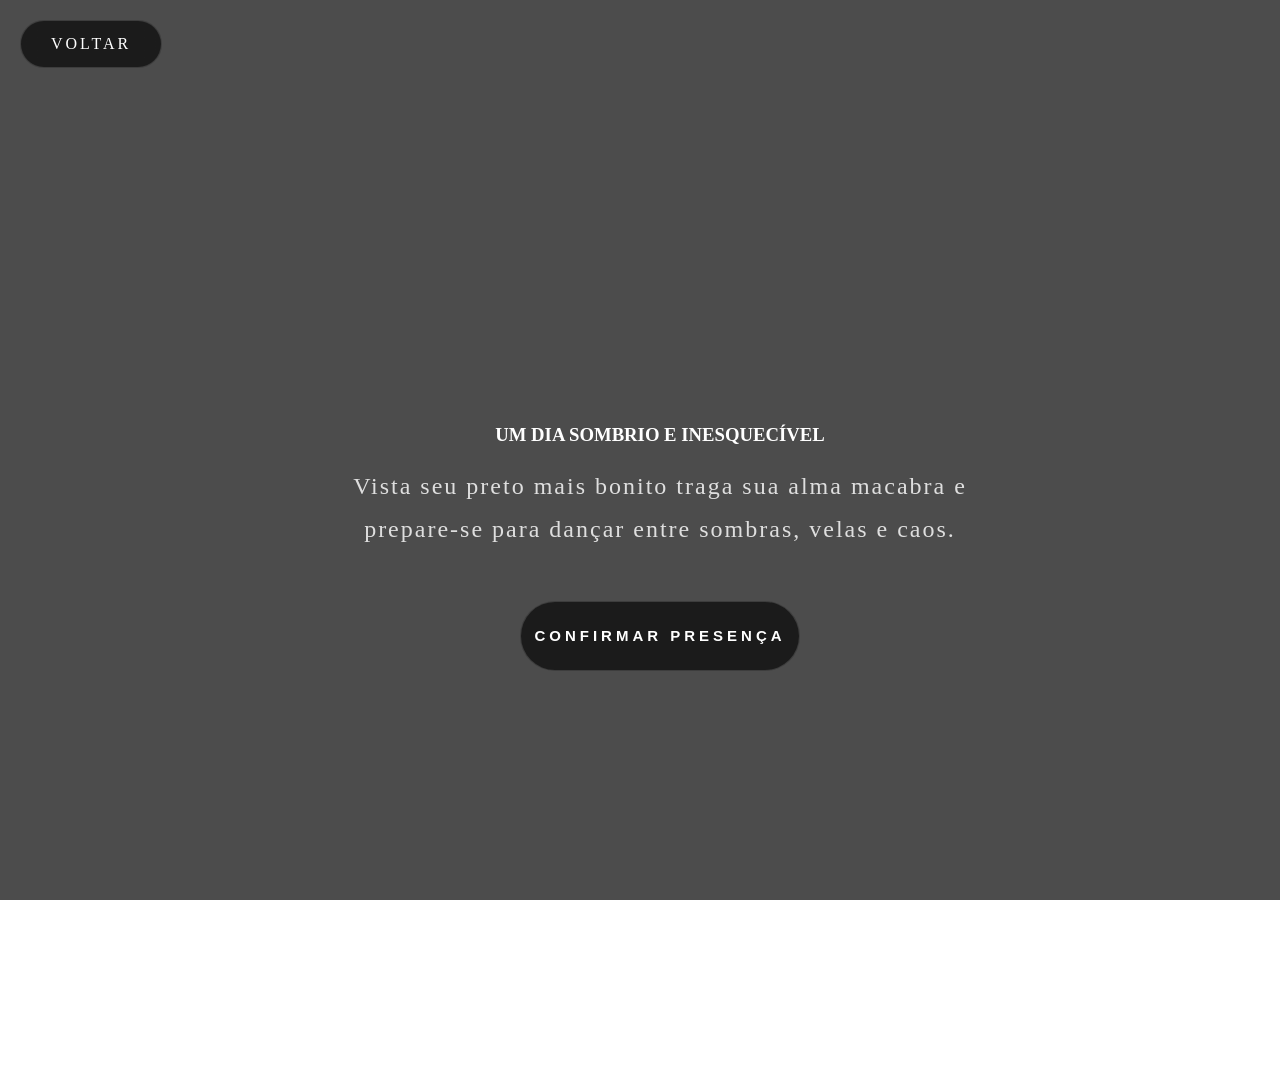
<file: convite.html>
<!DOCTYPE html>
<html lang="pt-BR">

<head>

    <meta charset="UTF-8">

    <meta name="viewport" content="width=device-width, initial-scale=1.0">

    <title>Convite Sombrio</title>

    <link rel="stylesheet" href="convit.css">

</head>
<body>
    <a href="index.html" class="bnt">
        VOLTAR
    </a>
    
    <canvas id="stars"></canvas>
    
        <!-- HERO -->
    
        <section class="hero">
    
            <div class="hero-content">
    
                <h3>
                    UM DIA SOMBRIO E INESQUECÍVEL
                </h3>
    
                <p>
                    Vista seu preto mais bonito traga sua alma macabra e prepare-se para dançar
                    entre sombras, velas e caos.
                </p>
    
                <a href="https://wa.link/1hj1p2" target="_blank">
    <button class="hero-btn">
        CONFIRMAR PRESENÇA
    </button>
</a>
            </div>
    
        </section>
        <script src="convi.js"></script>

</body>

</html>
</file>
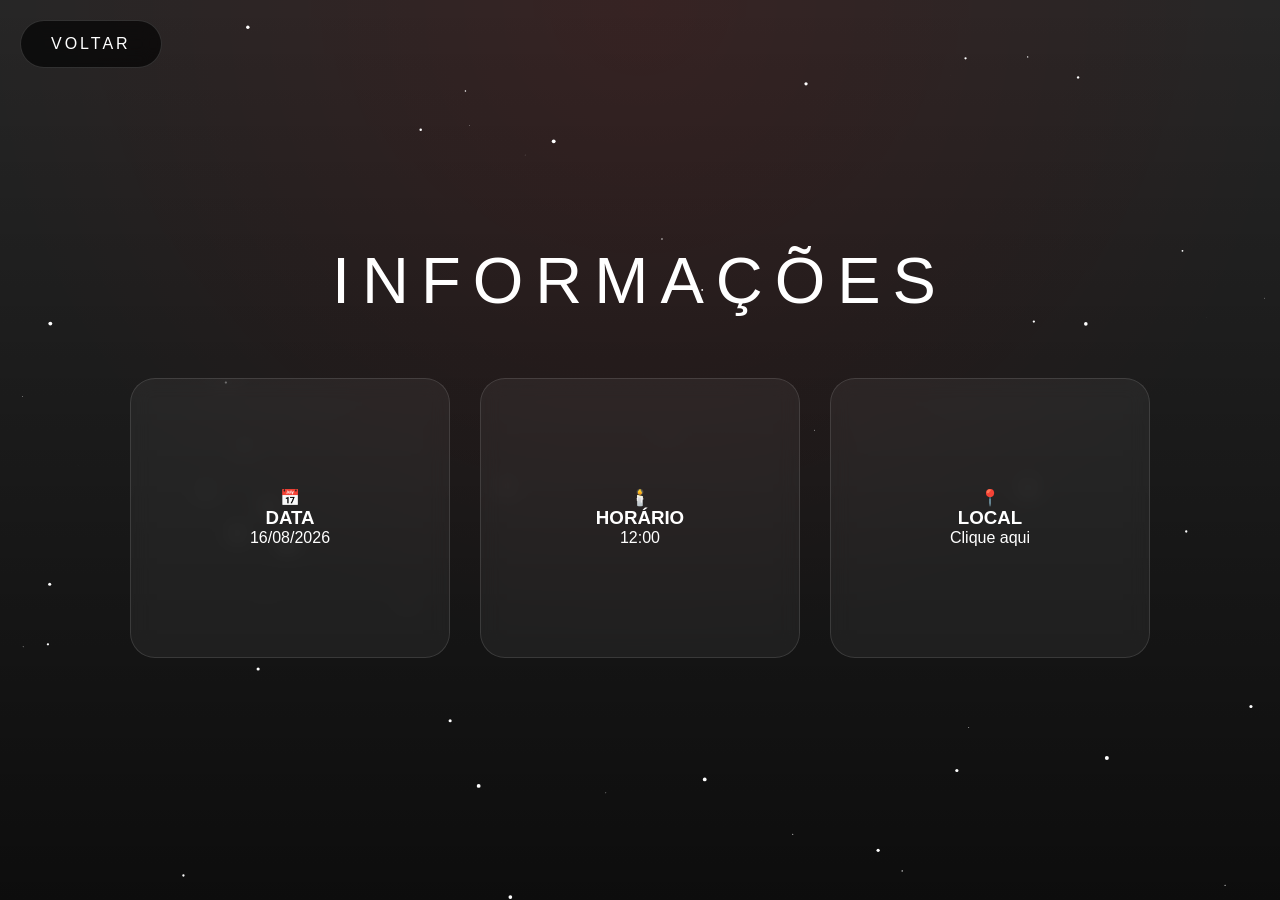
<file: info.html>
<!DOCTYPE html>
<html lang="en">
<head>
  <meta charset="UTF-8">
  <meta name="viewport" content="width=device-width, initial-scale=1.0">
  <title>INFORMAÇÕES</title>
</head>
<link rel="stylesheet" href="stilo.css">
<body>
  
  <!-- BACKGROUND PARTICLES -->
  <canvas id="particles"></canvas>
  
  <!-- BOTÃO VOLTAR -->
  <a href="index.html" class="btn-voltar">VOLTAR</a>
  
  <section class="info-section">
    
    <div class="section-title">INFORMAÇÕES</div>
    
    <div class="cards">
      
      <div class="info-card">
        <span>📅</span>
        <h3>DATA</h3>
        <p>16/08/2026</p>
      </div>
      
      <div class="info-card">
        <span>🕯️</span>
        <h3>HORÁRIO</h3>
        <p>12:00</p>
      </div>
      
      <a href="https://maps.app.goo.gl/3KCnG7RYAEgvD7gK8?g_st=ac" target="_blank" class="info-card"> 
      <span>📍</span>
      <h3>LOCAL</h3>
      <p>Clique aqui</p>
    </a>

  </div>
</section>

<script src="script.js"></script>
</body>
</html>
</file>
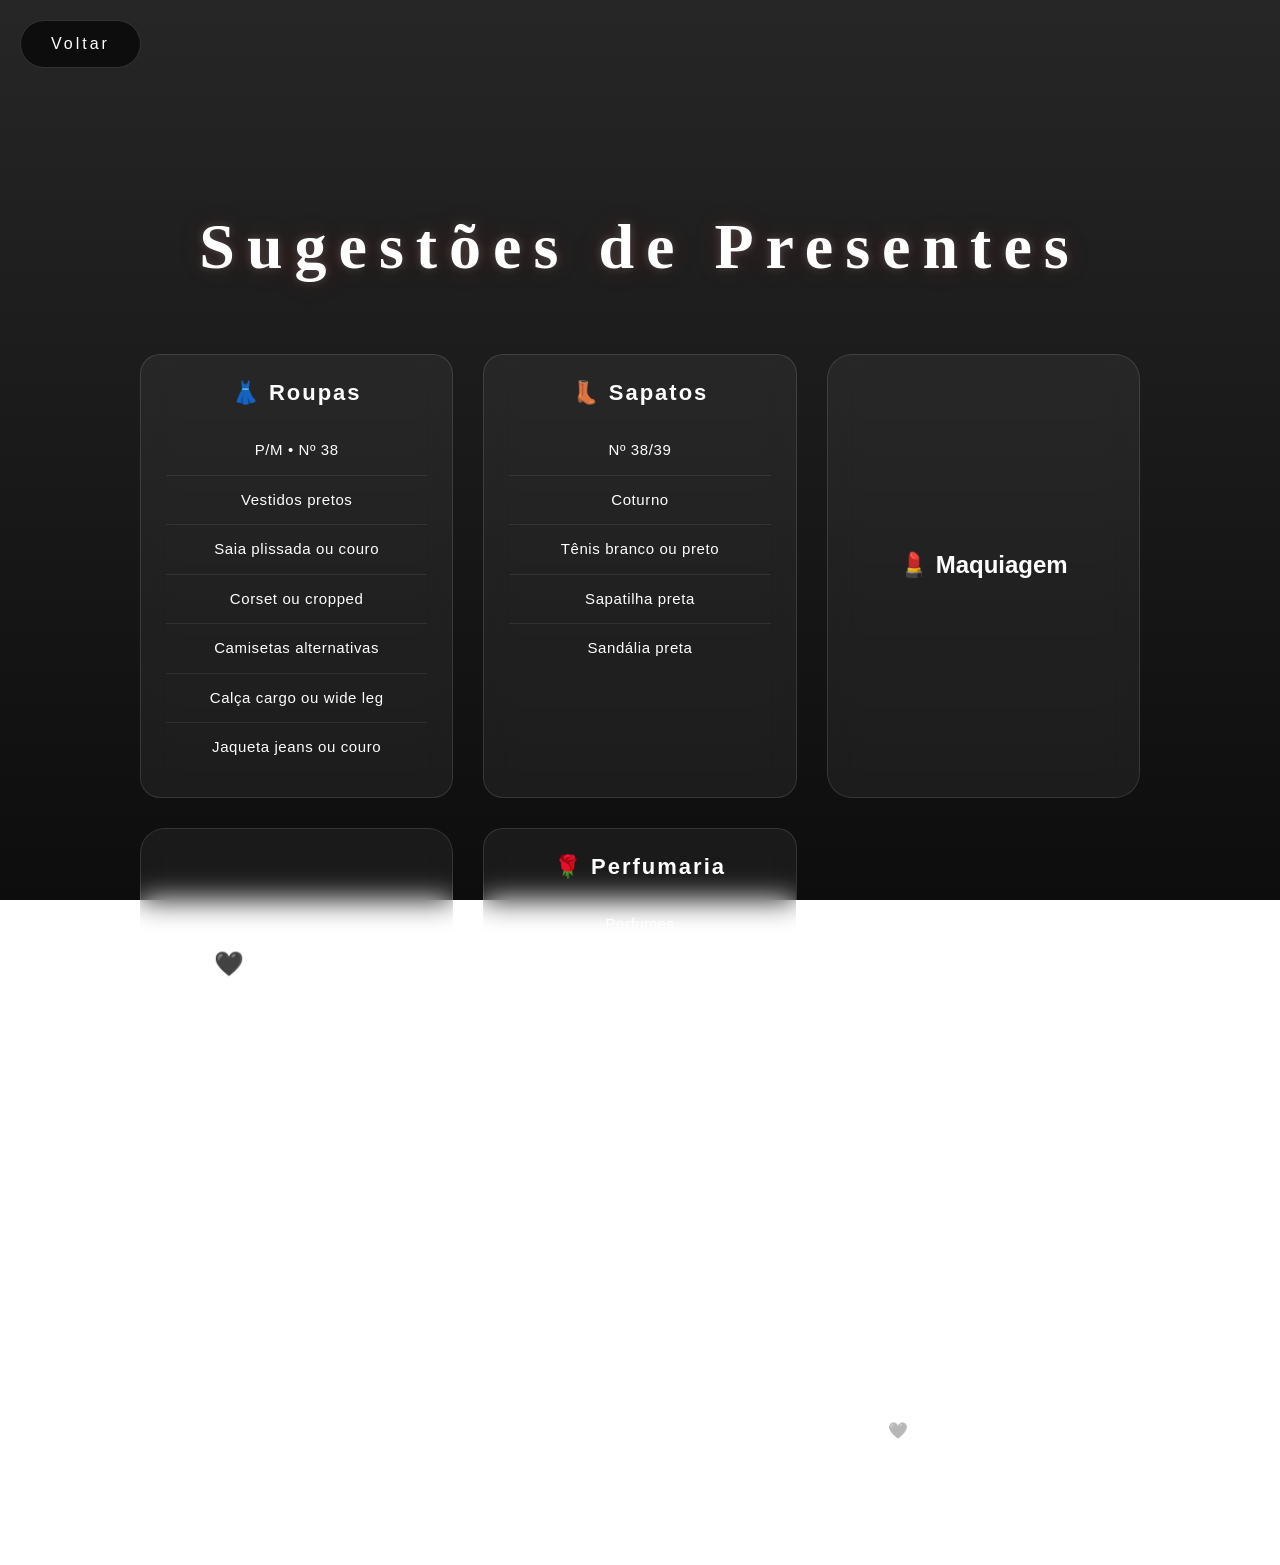
<file: sugestoes.html>
<!DOCTYPE html>
<html lang="en">

<head>
  <meta charset="UTF-8">
  <meta name="viewport" content="width=device-width, initial-scale=1.0">
  <title>PRESENTES</title>
</head>

<link rel="stylesheet" href="style.css">
<body>
  <a href="index.html" class="bnt">
    Voltar
  </a>
  <section class="gifts">

    <h1 class="section-title">Sugestões de Presentes</h1>



    <div class="gift-grid">

      <div class="gift-card">
        <h2>👗 Roupas</h2>

        <ul>
          <li>P/M • Nº 38</li>
          <li>Vestidos pretos</li>
          <li>Saia plissada ou couro</li>
          <li>Corset ou cropped</li>
          <li>Camisetas alternativas</li>
          <li>Calça cargo ou wide leg</li>
          <li>Jaqueta jeans ou couro</li>
        </ul>
      </div>

      <div class="gift-card">
        <h2>👢 Sapatos</h2>

        <ul>
          <li>Nº 38/39</li>
          <li>Coturno</li>
          <li>Tênis branco ou preto</li>
          <li>Sapatilha preta</li>
          <li>Sandália preta</li>
        </ul>
      </div>

      <div class="gift-card-simple">
        <h2>💄 Maquiagem</h2>

        
      </div>

      <div class="gift-card-simple">
        <h2>🖤 Acessórios</h2>

       
      </div>

      <div class="gift-card">
        <h2>🌹 Perfumaria</h2>

        <ul>
          <li>Perfumes</li>
          <li>Body Splash</li>
          <li>Hidratante</li>
          <li>Kit Skincare</li>
        </ul>
      </div>

    </div>

  </section>

  <footer class="pix-footer">

    <h3>Ou, se preferir...</h3>

    <p>
      Um Pix de qualquer valor também será muito bem-vindo. 🖤
    </p>

  </footer>
  <script src="presentes.js"></script>
</body>

</html>
</file>
<file: convit.css>
body {
    background:
        linear-gradient(rgba(0, 0, 0, .70),
            rgba(0, 0, 0, .70)),
        url('https://t3.ftcdn.net/jpg/18/03/33/64/360_F_1803336455_ym9RfgcOtAzxKnLD5aM3uXgRTRBOz0vY.jpg');

    background-size: cover;
    background-position: center;
    background-repeat: no-repeat;
    background-attachment: fixed;
}

/* HERO */
.hero {
    width: 100%;
    min-height: 100vh;

    display: flex;
    align-items: center;
    justify-content: center;

    padding: 80px 20px;

    overflow: hidden;
}

/* CONTEÚDO */
.hero-content {
    position: relative;
    z-index: 5;

    max-width: 900px;

    text-align: center;
    color: white;
}

/* TEXTO */
.hero-content p {
    max-width: 700px;
    margin: auto;

    font-size: 24px;
    line-height: 1.8;

    opacity: .82;
    letter-spacing: 2px;
}

/* BOTÃO */
.hero-btn {
    margin-top: 50px;

    width: 280px;
    height: 70px;

    border: none;
    border-radius: 50px;

    background: rgba(0, 0, 0, .637);
    border: 1px solid rgba(255, 255, 255, .15);

    color: rgb(255, 255, 255);

    font-size: 15px;
    font-weight: bold;
    letter-spacing: 4px;

    cursor: pointer;
    transition: .4s;
}

.hero-btn:hover {
    transform: translateY(-5px) scale(1.04);

    box-shadow:
        0 0 20px rgba(71, 48, 48, 0.25),
        0 0 60px rgba(255, 45, 45, 0.15);
}

/* BOTÃO VOLTAR */
.bnt {
    position: fixed;

    top: 20px;
    left: 20px;

    z-index: 1000;

    display: inline-block;

    padding: 14px 30px;

    border-radius: 50px;

    text-decoration: none;

    background: rgba(0, 0, 0, .637);
    border: 1px solid rgba(255, 255, 255, .15);

    color: white;

    letter-spacing: 3px;

    transition: .3s;

    backdrop-filter: blur(10px);
}

.bnt:hover {
    transform: scale(1.05);
    background: rgba(255, 255, 255, .15);

    box-shadow: 0 0 20px rgba(255, 255, 255, .15);
}

body {
    animation: cinema 1.2s ease;
}

@keyframes cinema {
    from {
        opacity: 0;
        transform: scale(1.05);
        filter: blur(10px);
    }

    to {
        opacity: 1;
        transform: scale(1);
        filter: blur(0);
    }
}

.main-title {
    animation: glow 2.5s infinite alternate;
}

@keyframes glow {
    from {
        text-shadow:
            0 0 15px white,
            0 0 30px rgba(255, 255, 255, .3);
    }

    to {
        text-shadow:
            0 0 30px white,
            0 0 70px red;
    }
}

.main-title {
    animation: glow 2.5s infinite alternate;
}

@keyframes glow {
    from {
        text-shadow:
            0 0 15px white,
            0 0 30px rgba(255, 255, 255, .3);
    }

    to {
        text-shadow:
            0 0 30px white,
            0 0 70px red;
    }
}

.main-title {
    animation: glow 2.5s infinite alternate;
}

@keyframes glow {
    from {
        text-shadow:
            0 0 15px white,
            0 0 30px rgba(255, 255, 255, .3);
    }

    to {
        text-shadow:
            0 0 30px white,
            0 0 70px red;
    }
}

.main-title {
    animation: glow 2.5s infinite alternate;
}

@keyframes glow {
    from {
        text-shadow:
            0 0 15px white,
            0 0 30px rgba(255, 255, 255, .3);
    }

    to {
        text-shadow:
            0 0 30px white,
            0 0 70px red;
    }
}

.nav-links a {
    transition: .35s;
}

.nav-links a:hover {

    transform:
        translateY(-6px) scale(1.05);

    box-shadow:
        0 0 15px rgba(255, 255, 255, .25),
        0 0 40px rgba(255, 0, 0, .25),
        0 0 80px rgba(255, 0, 0, .15);

    border: 1px solid rgba(255, 255, 255, .4);
}

.nav-links {

    background: rgba(0, 0, 0, .35);

    padding: 18px 30px;

    border-radius: 60px;

    backdrop-filter: blur(20px);

    border: 1px solid rgba(255, 255, 255, .1);

    box-shadow:
        0 0 25px rgba(255, 255, 255, .08);
}

/* ESTRELAS */
#stars {
    position: fixed;
    inset: 0;

    width: 100%;
    height: 100%;

    z-index: 1;

    pointer-events: none;
}

/* CONTEÚDO NA FRENTE */
.hero {
    position: relative;
    z-index: 2;
}

.bnt {
    z-index: 3;
}

/* ENTRADA DA PÁGINA */
body {
    animation: fadePage 1s ease;
}

@keyframes fadePage {
    from {
        opacity: 0;
        transform: scale(1.03);
    }

    to {
        opacity: 1;
        transform: scale(1);
    }
}

/* BRILHO DO TÍTULO */
.hero-content h3 {
    animation: glow 2s infinite alternate;
}

@keyframes glow {
    from {
        text-shadow: 0 0 10px white;
    }

    to {
        text-shadow:
            0 0 20px white,
            0 0 45px rgba(255, 0, 0, .4);
    }
}
</file>
<file: stilo.css>
/* RESET */
* {
  margin: 0;
  padding: 0;
  box-sizing: border-box;
}

/* BODY */
body {
  min-height: 100vh;

  font-family: Arial;

  background:
    radial-gradient(circle at top, rgba(255, 0, 0, 0.08), transparent 60%),
    linear-gradient(rgba(0, 0, 0, .85), rgba(0, 0, 0, .95)),
    url("https://plus.unsplash.com/premium_photo-1695781208196-58a7520275fc?w=500&auto=format&fit=crop&q=60&ixlib=rb-4.1.0&ixid=M3wxMjA3fDB8MHxzZWFyY2h8MXx8ZGFyayUyMGhhbGxvd2VlbnxlbnwwfHwwfHx8MA%3D%3D");

  background-size: cover;
  background-position: center;
  background-attachment: fixed;

  color: white;

  overflow-x: hidden;
}

/* PARTICULAS */
#particles {
  position: fixed;
  inset: 0;
  z-index: 0;
}

/* CONTEÚDO */
.info-section {
  position: relative;
  z-index: 2;

  min-height: 100vh;

  display: flex;
  flex-direction: column;
  align-items: center;
  justify-content: center;
}

/* TITULO */
.section-title {
  font-size: 65px;
  letter-spacing: 12px;

  margin-bottom: 60px;

  text-align: center;

  animation: glow 2s infinite alternate;
}

@keyframes glow {
  from {
    text-shadow: 0 0 10px white;
  }

  to {
    text-shadow: 0 0 25px white, 0 0 60px red;
  }
}

/* CARDS */
.cards {
  display: flex;
  gap: 30px;
  flex-wrap: wrap;
  justify-content: center;
}

/* CARD */
.info-card {
  width: 260px;
  height: 260px;

  display: flex;
  flex-direction: column;
  justify-content: center;
  align-items: center;

  border-radius: 25px;

  background: rgba(255, 255, 255, 0.05);
  border: 1px solid rgba(255, 255, 255, 0.1);

  backdrop-filter: blur(10px);

  cursor: pointer;

  transition: .4s;

  animation: enter .8s ease forwards;
  opacity: 0;
}

@keyframes enter {
  from {
    transform: translateY(30px);
    opacity: 0;
  }

  to {
    transform: translateY(0);
    opacity: 1;
  }
}

.info-card:hover {
  transform: scale(1.05) translateY(-10px);
  box-shadow: 0 0 40px rgba(255, 0, 0, 0.15);
}

/* BOTÃO VOLTAR */
.btn-voltar {
  position: fixed;
  top: 20px;
  left: 20px;
  z-index: 1000;
  display: inline-block;
  padding: 14px 30px;
  border-radius: 50px;
  text-decoration: none;
  background: rgba(0, 0, 0, .637);
  border: 1px solid rgba(255, 255, 255, .15);
  color: white;
  letter-spacing: 3px;
  transition: .3s;
  backdrop-filter: blur(10px);
}

.btn-voltar:hover {
  transform: scale(1.05);
  background: rgba(255, 255, 255, .15);
  box-shadow: 0 0 20px rgba(255, 255, 255, .15);
}


.info-card {
 width: 320px;
  min-height: 280px;

  padding: 30px;

  display: flex;
  flex-direction: column;
  justify-content: center;
  align-items: center;

  border-radius: 25px;

  background: rgba(255, 255, 255, 0.05);
  border: 1px solid rgba(255, 255, 255, 0.12);
  backdrop-filter: blur(10px);

  transition: .4s;

  cursor: pointer;
}

.info-card:link,
.info-card:visited,
.info-card:hover,
.info-card:active {
  color: #fff;
  text-decoration: none;
}

/* ===== RESPONSIVO GERAL ===== */

html,
body {
  width: 100%;
  overflow-x: hidden;
}

/* tablets */
@media (max-width:1024px) {

  .section-title {
    font-size: 48px;
    letter-spacing: 6px;
  }

  .info-card {
    width: 220px;
    height: 220px;
  }

}
/* celulares */
/* ================= CELULARES ================= */
@media (max-width:768px) {

  .section-title {
    font-size: 32px;
    letter-spacing: 4px;
    margin-bottom: 40px;
    text-align: center;
  }

  .cards {
    width: 100%;
    padding: 0 15px;

    display: flex;
    flex-direction: column;
    align-items: center;

    gap: 20px;
  }
   .info-card {
    width: 63%;
    max-width: 330px;


    min-height: 190px;
    padding: 30px;

    border-radius: 22px;
}

  .btn-voltar {
    top: 12px;
    left: 12px;
    padding: 10px 18px;
    font-size: 12px;
  }

  .info-card h3 {
    font-size: 26px;
    margin-top: 10px;
  }

  .info-card p {
    font-size: 18px;
  }

}

/* celulares pequenos */
@media (max-width:400px) {

  .section-title {
    font-size: 26px;
  }

  .info-card {
    padding: 18px;
  }

}
</file>
<file: style.css>
/* RESET */
* {
  margin: 0;
  padding: 0;
  box-sizing: border-box;
}

/* BODY */
body {
  min-height: 100vh;

  background:
    linear-gradient(rgba(0, 0, 0, .85),
      rgba(0, 0, 0, .95)),
    url("https://picjumbo.com/wp-content/uploads/dark-halloween-background-with-glowing-halloween-pumpkins-free-image.jpeg");

  background-size: cover;
  background-position: center;
  background-attachment: fixed;

  color: white;

  font-family: 'Montserrat', sans-serif;

  padding: 40px 20px;

  animation: fadePage 1.2s ease;
}

/* ENTRADA DA PÁGINA */
@keyframes fadePage {
  from {
    opacity: 0;
    transform: scale(1.02);
  }

  to {
    opacity: 1;
    transform: scale(1);
  }
}

/* BOTÃO VOLTAR */
.botao {
  position: fixed;
  top: 20px;
  left: 20px;

  padding: 14px 30px;

  border-radius: 50px;

  text-decoration: none;

  background: rgba(0, 0, 0, 0.6);
  border: 1px solid rgba(255, 255, 255, 0.15);

  color: white;

  letter-spacing: 3px;

  transition: .3s;

  backdrop-filter: blur(10px);
}

.botao:hover {
  transform: scale(1.08);

  background: rgba(255, 255, 255, 0.12);

  box-shadow:
    0 0 20px rgba(255, 255, 255, 0.15),
    0 0 40px rgba(255, 0, 0, 0.08);
}

/* TITULO */
.section-title {
  margin-top: 70px;

  text-align: center;

  font-size: 60px;

  letter-spacing: 12px;

  font-family: 'Cinzel', serif;

  text-shadow:
    0 0 10px rgba(255, 255, 255, 0.2),
    0 0 30px rgba(255, 0, 0, 0.15);

  animation: glowTitle 2.5s infinite alternate;
}

/* GLow animado */
@keyframes glowTitle {
  from {
    text-shadow:
      0 0 10px rgba(255, 255, 255, 0.2),
      0 0 20px rgba(255, 0, 0, 0.1);
  }

  to {
    text-shadow:
      0 0 20px rgba(255, 255, 255, 0.4),
      0 0 50px rgba(255, 0, 0, 0.25);
  }
}

/* GRID */
.gift-grid {
  margin-top: 70px;

  display: grid;

  grid-template-columns: repeat(auto-fit, minmax(220px, 1fr));

  gap: 25px;

  max-width: 1000px;

  margin-left: auto;
  margin-right: auto;
}

/* CARDS */
.gift-card {
  padding: 35px 20px;

  border-radius: 25px;

  background: rgba(255, 255, 255, 0.04);

  border: 1px solid rgba(255, 255, 255, 0.1);

  text-align: center;

  font-size: 18px;

  letter-spacing: 2px;

  transition: .4s;

  backdrop-filter: blur(10px);

  cursor: pointer;

  animation: cardEnter .6s ease forwards;
  opacity: 0;
}

/* entrada escalonada */
.gift-card:nth-child(1) {
  animation-delay: .1s;
}

.gift-card:nth-child(2) {
  animation-delay: .2s;
}

.gift-card:nth-child(3) {
  animation-delay: .3s;
}

.gift-card:nth-child(4) {
  animation-delay: .4s;
}

.gift-card:nth-child(5) {
  animation-delay: .5s;
}

.gift-card:nth-child(6) {
  animation-delay: .6s;
}

.gift-card:nth-child(7) {
  animation-delay: .7s;
}

.gift-card:nth-child(8) {
  animation-delay: .8s;
}

@keyframes cardEnter {
  from {
    opacity: 0;
    transform: translateY(30px);
  }

  to {
    opacity: 1;
    transform: translateY(0);
  }
}

/* HOVER NEON */
.gift-card:hover {
  transform: translateY(-10px) scale(1.05);

  border: 1px solid rgba(255, 255, 255, 0.25);

  box-shadow:
    0 0 15px rgba(255, 255, 255, 0.1),
    0 0 40px rgba(255, 0, 0, 0.15);
}

/* FOOTER */
footer {
  margin-top: 90px;

  text-align: center;

  opacity: 0.5;

  letter-spacing: 2px;
}

/* RESPONSIVO */
@media (max-width: 600px) {

  .section-title {
    font-size: 38px;
    letter-spacing: 5px;
  }

  .gift-card {
    font-size: 16px;
  }
}

.gifts {
  width: min(1100px, 90%);
  margin: auto;
  padding: 100px 0;
}

.section-title {
  font-size: clamp(2.5rem, 5vw, 4rem);
  text-align: center;
  font-family: 'Cinzel', serif;
  margin-bottom: 15px;
}

.section-subtitle {
  max-width: 650px;
  margin: auto;
  text-align: center;
  opacity: .75;
  line-height: 1.8;
  margin-bottom: 70px;
}

.gift-grid {

  display: grid;

  grid-template-columns:
    repeat(auto-fit, minmax(260px, 1fr));

  gap: 30px;

}

.gift-card,
.info-card {

  background: rgba(255, 255, 255, .05);
  border: 1px solid rgba(255, 255, 255, .12);
  backdrop-filter: blur(14px);

  border-radius: 20px;
  padding: 25px;

  transition: .35s;

}

.gift-card:hover,
.info-card:hover {
  transform: translateY(-8px) scale(1.02);
  border-color: rgba(255, 255, 255, .25);
}



.gift-card h2 {

  margin-bottom: 20px;

  font-size: 22px;

}

.gift-card ul {

  list-style: none;

  padding: 0;

  margin: 0;

  font-family: 'Montserrat', sans-serif;

  font-size: 15px;

  font-weight: 300;

  letter-spacing: .6px;

  line-height: 1.9;

}

.gift-card li {

  padding: 10px 0;

  border-bottom: 1px solid rgba(255, 255, 255, .08);

}

.gift-card li:last-child {

  border: none;

}

.pix-footer {

  margin-top: 90px;

  padding: 60px 20px;

  text-align: center;

  border-top: 1px solid rgba(255, 255, 255, .08);

}

.pix-footer h3 {

  font-size: 28px;

  margin-bottom: 15px;

}

.pix-footer p {

  opacity: .75;

  margin-bottom: 25px;

}

.pix-btn {

  padding: 16px 45px;

  border: none;

  border-radius: 50px;

  background: #fff;

  color: #000;

  font-weight: 600;

  cursor: pointer;

  transition: .3s;

}

.pix-btn:hover {

  transform: scale(1.05);

}

/* BOTÃO VOLTAR */
.bnt {
  position: fixed;

  top: 20px;
  left: 20px;

  z-index: 1000;

  display: inline-block;

  padding: 14px 30px;

  border-radius: 50px;

  text-decoration: none;

  background: rgba(0, 0, 0, .637);
  border: 1px solid rgba(255, 255, 255, .15);

  color: white;

  letter-spacing: 3px;

  transition: .3s;

  backdrop-filter: blur(10px);
}

.bnt:hover {
  transform: scale(1.05);
  background: rgba(255, 255, 255, .15);

  box-shadow: 0 0 20px rgba(255, 255, 255, .15);
}

.hidden {
  opacity: 0;
  transform: translateY(30px);
  transition: all .7s ease;
}

.show {
  opacity: 1;
  transform: translateY(0);
}

@media(max-width:768px) {

  .gift-grid,
  .cards {
    grid-template-columns: 1fr;
  }

  .btn-back {
    top: 12px;
    left: 12px;
    padding: 10px 16px;
    font-size: 11px;
  }

}

.gift-card-simple {
  display: flex;
  flex-direction: column;
  justify-content: center;
  align-items: center;

  min-height: 32px;

  padding: 35px 25px;

  border-radius: 25px;

  background: rgba(255, 255, 255, .05);
  border: 1px solid rgba(255, 255, 255, .12);

  backdrop-filter: blur(14px);

  text-align: center;

  transition: .35s;

  cursor: pointer;

  animation: cardEnter .6s ease forwards;
  opacity: 0;
}

.gift-card-simple:nth-child(3) {
  animation-delay: .3s;
}

.gift-card-simple:nth-child(4) {
  animation-delay: .4s;
}

.gift-card-simple:hover {
  transform: translateY(-8px) scale(1.02);

  border-color: rgba(255, 255, 255, .25);

  box-shadow:
    0 0 15px rgba(255, 255, 255, .1),
    0 0 40px rgba(255, 0, 0, .15);
}

.gift-card-simple h2 {
  font-size: 24px;
  margin-bottom: 22px;
}
</file>
